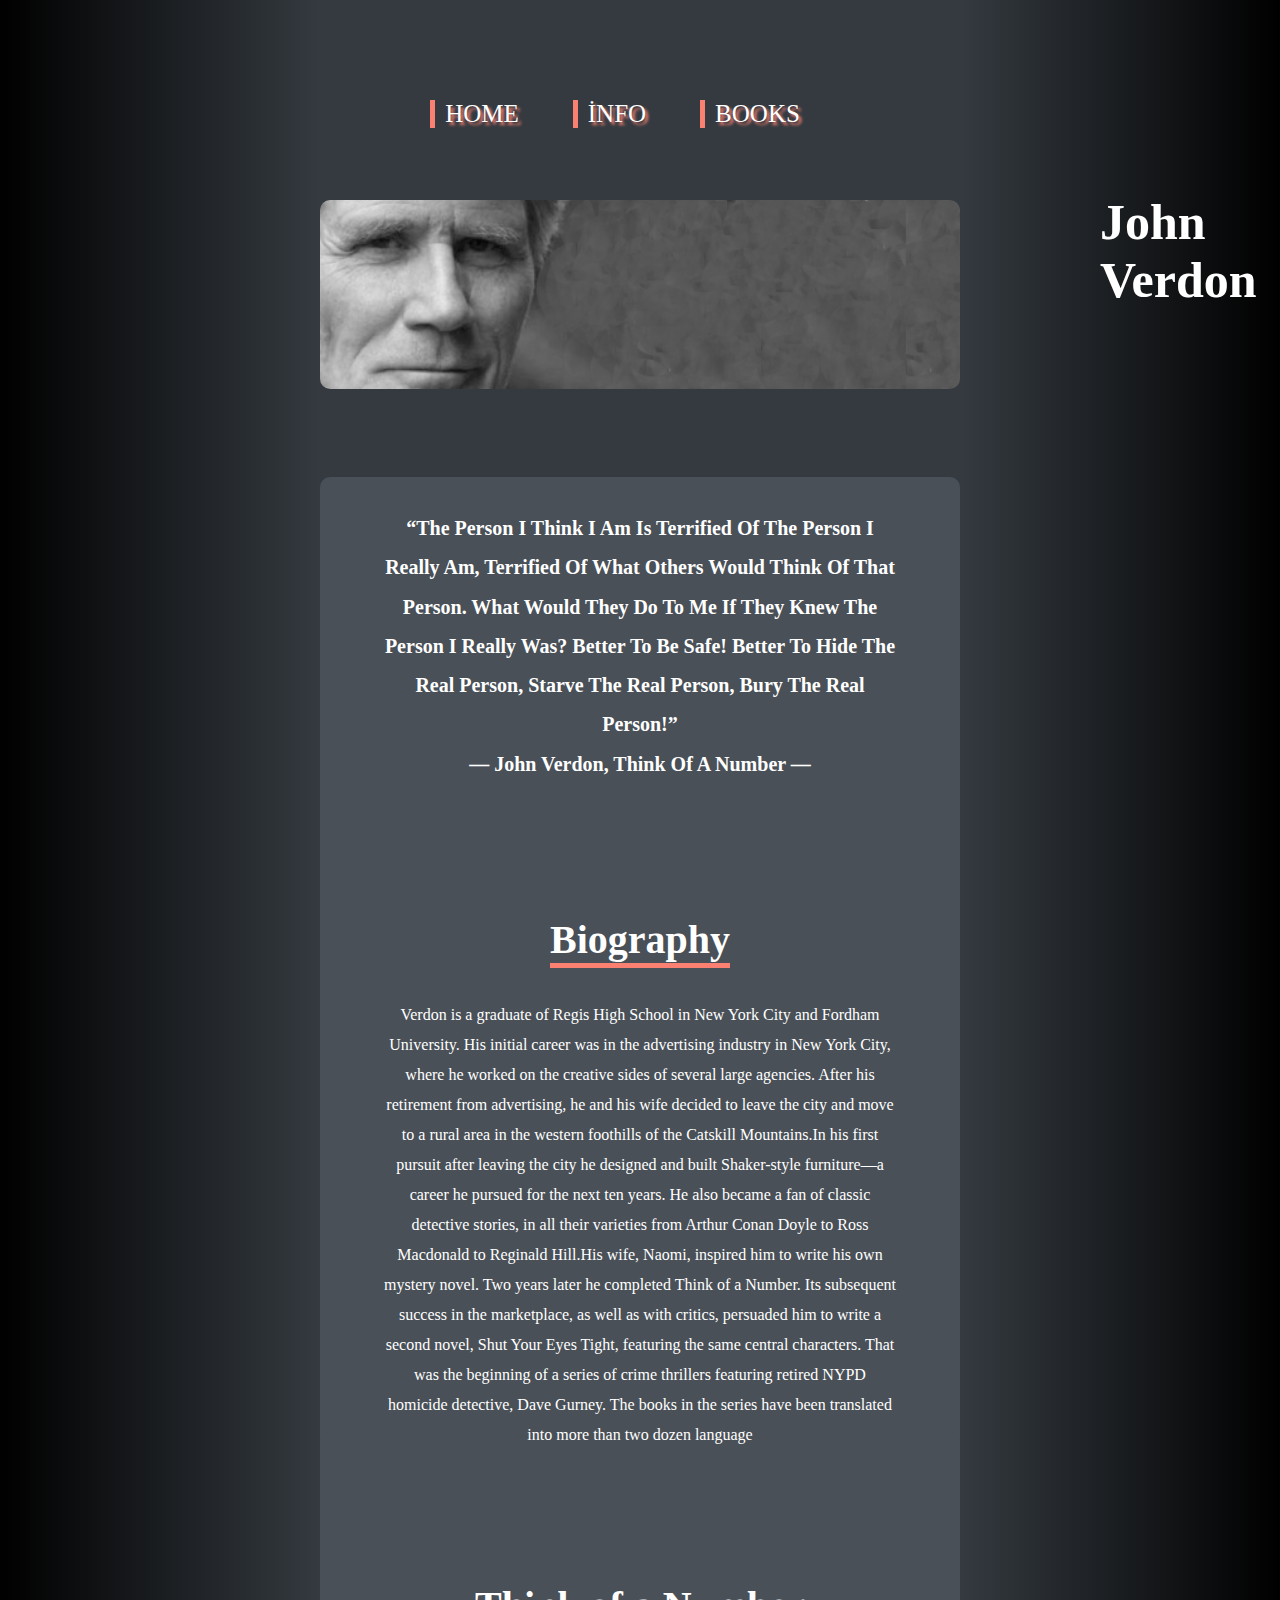
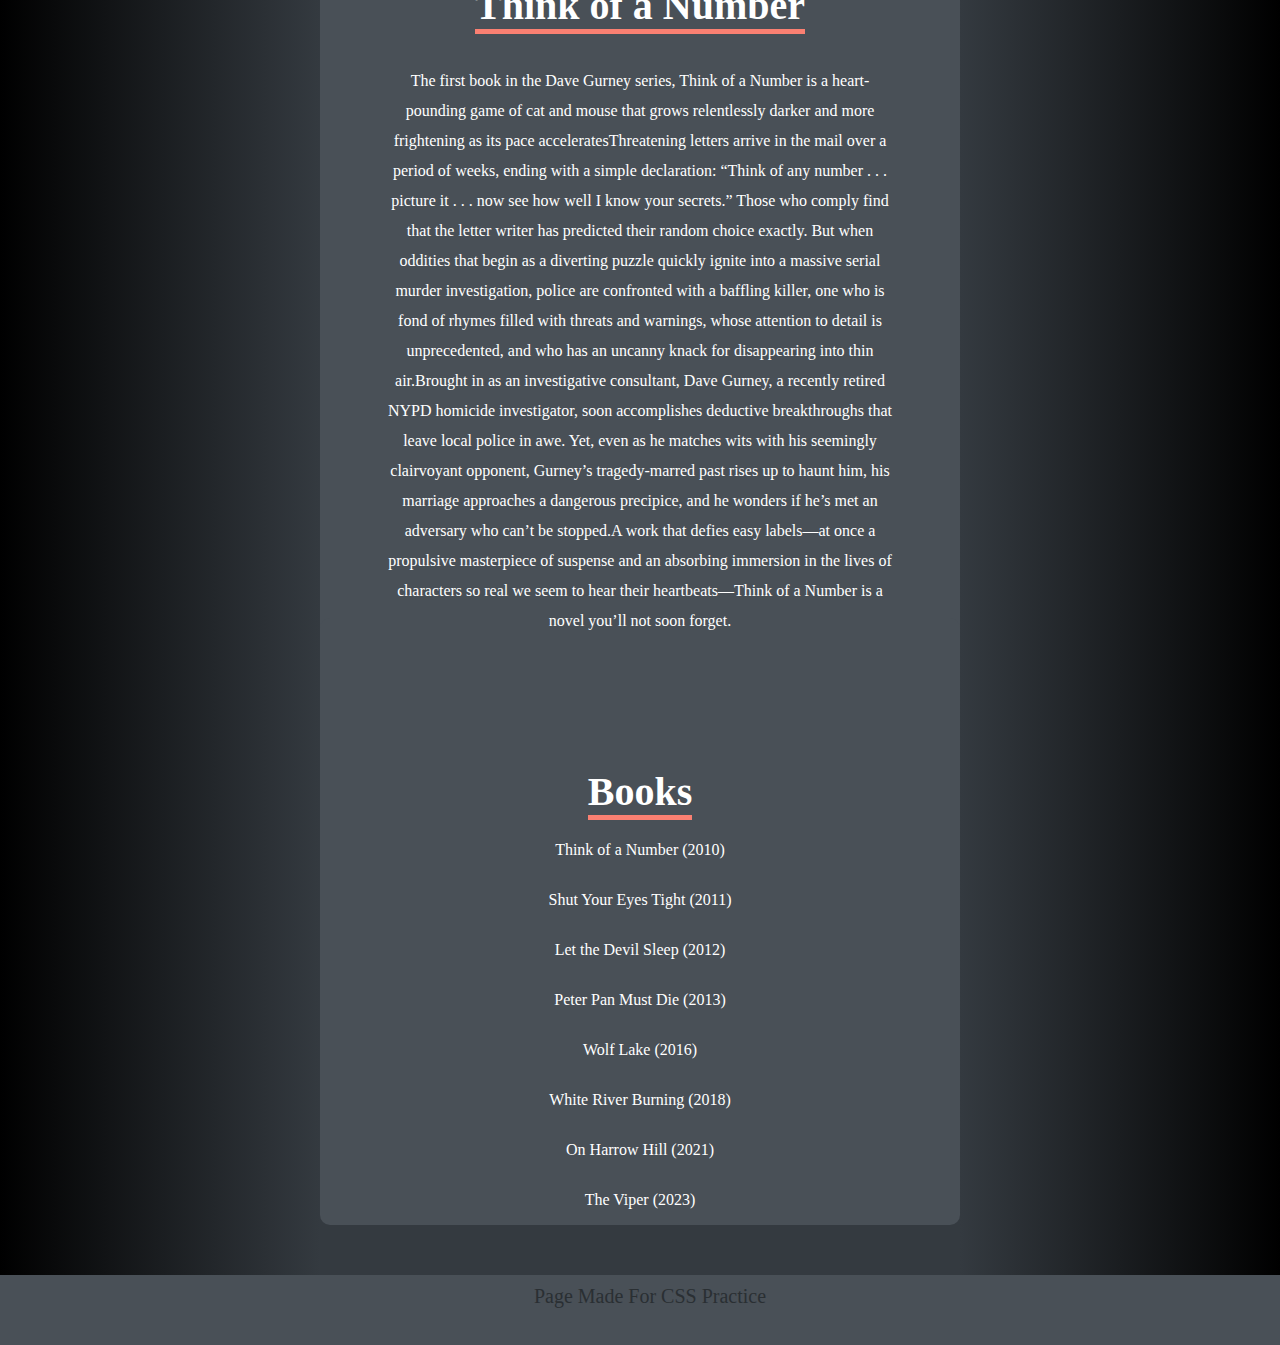
<file: index.html>
<!DOCTYPE html>
<html lang="en">
<head>
    <meta charset="UTF-8">
    <meta name="viewport" content="width=device-width, initial-scale=1.0">
    <title>John Verdon</title>
    <link rel="stylesheet" href="style.css">
</head>
<body>
    <!-- Header - Start -->
     <nav>
        <a href="#home">HOME</a>
        <a href="#info">İNFO</a>
        <a href="#books">BOOKS</a>
     </nav>
    <header>
        <a name="home"></a>
        <img  src="/Ödev-2/johnverdon.jpg" width="50%" alt="">
        <h1>John Verdon</h1>
    </header>
    <!-- Header - End -->

    <!-- Article - Start -->
    <article>
        <a name="info"></a>
        <p class="citation">
            <b>“The person I think I am is terrified of the person I really am, terrified of what others would think of that person. What would they do to me if they knew the person I really was? Better to be safe! Better to hide the real person, starve the real person, bury the real person!”
             <br>― John Verdon, Think of a Number ―</b>
        </p>
    </article>
    <article>
        <h2>Biography</h2>
        <p>Verdon is a graduate of Regis High School in New York City and Fordham University. 
           His initial career was in the advertising industry in New York City, where he worked 
           on the creative sides of several large agencies. After his retirement from advertising,
           he and his wife decided to leave the city and move to a rural area in the western foothills
           of the Catskill Mountains.In his first pursuit after leaving the city he designed and built
           Shaker-style furniture—a career he pursued for the next ten years. He also became a fan of 
           classic detective stories, in all their varieties from Arthur Conan Doyle to Ross Macdonald 
           to Reginald Hill.His wife, Naomi, inspired him to write his own mystery novel. Two years 
           later he completed Think of a Number. Its subsequent success in the marketplace, as well as 
           with critics, persuaded him to write a second novel, Shut Your Eyes Tight, featuring the
           same central characters. That was the beginning of a series of crime thrillers featuring 
           retired NYPD homicide detective, Dave Gurney. The books in the series have been translated 
           into more than two dozen language
        </p>
    </article>
    <article>
        <h2>Think of a Number</h2>
        <p>
            The first book in the Dave Gurney series, Think of a Number is a heart-pounding game of cat
            and mouse that grows relentlessly darker and more frightening as its pace 
            acceleratesThreatening letters arrive in the mail over a period of weeks, ending with a 
            simple declaration: “Think of any number . . . picture it . . . now see how well I know 
            your secrets.” Those who comply find that the letter writer has predicted their random 
            choice exactly. But when oddities that begin as a diverting puzzle quickly ignite into a 
            massive serial murder investigation, police are confronted with a baffling killer, one who
            is fond of rhymes filled with threats and warnings, whose attention to detail is 
            unprecedented, and who has an uncanny knack for disappearing into thin air.Brought in as
            an investigative consultant, Dave Gurney, a recently retired NYPD homicide investigator,
            soon accomplishes deductive breakthroughs that leave local police in awe. Yet, even as 
            he matches wits with his seemingly clairvoyant opponent, Gurney’s tragedy-marred past 
            rises up to haunt him, his marriage approaches a dangerous precipice, and he wonders 
            if he’s met an adversary who can’t be stopped.A work that defies easy labels—at once a 
            propulsive masterpiece of suspense and an absorbing immersion in the lives of characters 
            so real we seem to hear their heartbeats—Think of a Number is a novel you’ll not soon forget.


        </p>
    </article>
    <article class="books">
        <a name="books"></a>
        <h2>Books</h2>
        <ul>
            <li>Think of a Number (2010)</li>
            <li>Shut Your Eyes Tight (2011)</li>
            <li>Let the Devil Sleep (2012)</li>
            <li>Peter Pan Must Die (2013)</li>
            <li>Wolf Lake (2016)</li>
            <li>White River Burning (2018)</li>
            <li>On Harrow Hill (2021)</li>
            <li>The Viper (2023)</li>
        </ul>
    </article>
    <!-- Article - End -->
    <!-- Footer - Start -->
     <footer>
        <p>
            Page Made For CSS Practice
        </p>
     </footer>
     <!-- Footer - End -->
</body>
</html>
</file>
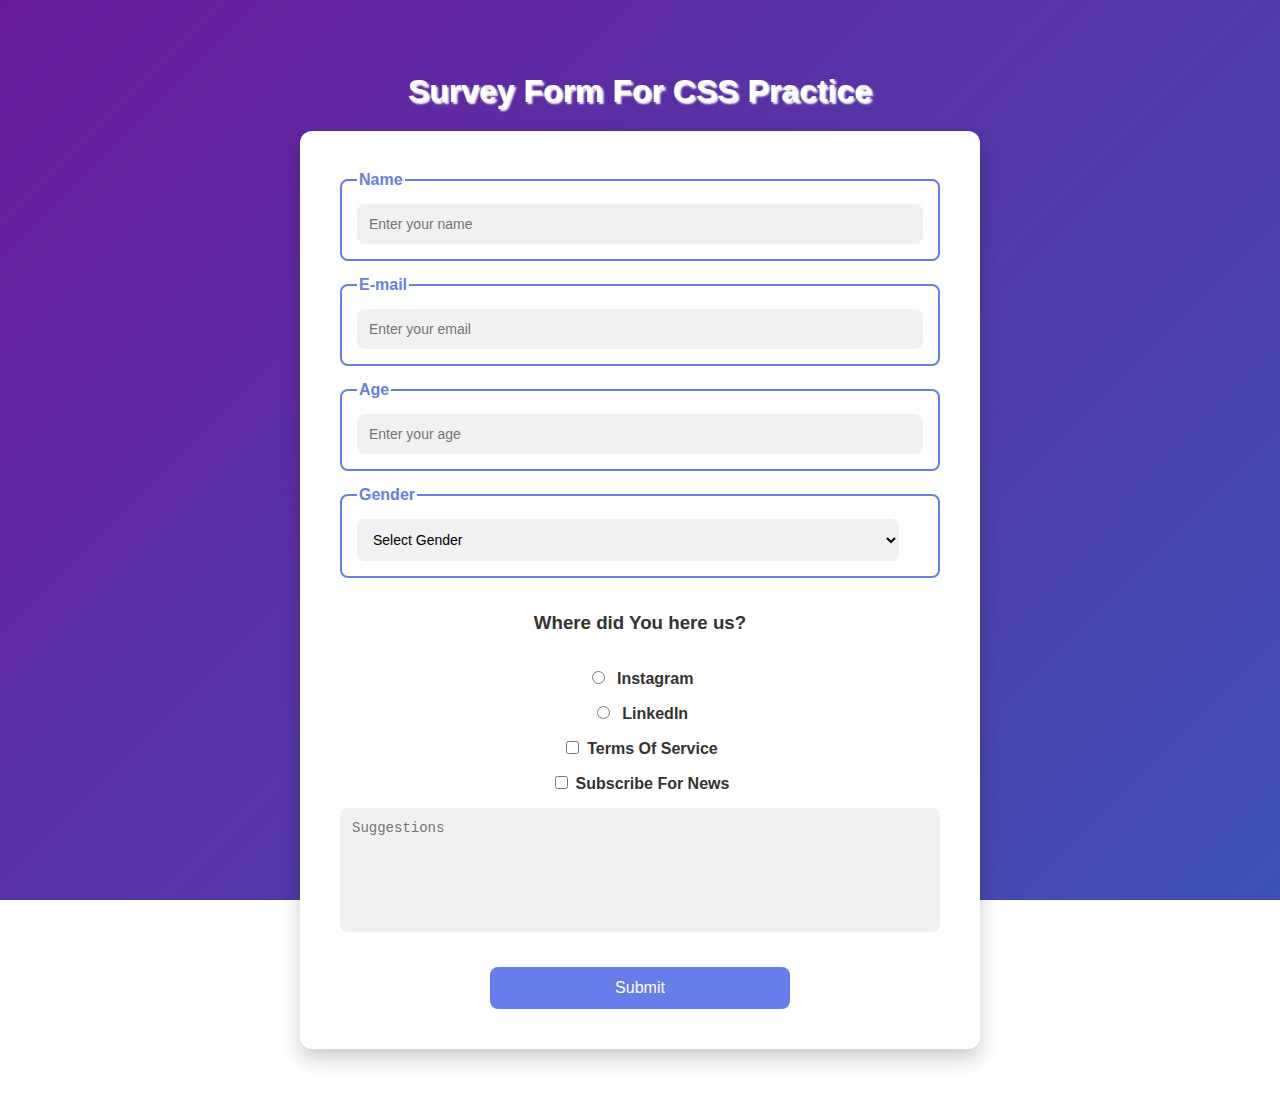
<file: Kayıt-Formu/index.html>
<!DOCTYPE html>
<html lang="en">
<head>
    <meta charset="UTF-8">
    <meta name="viewport" content="width=device-width, initial-scale=1.0">
    <title>Modern Form</title>
    <style>
        /* CSS - Start */
        body {
            font-family: 'Poppins', sans-serif;
            display: flex;
            flex-direction: column;
            align-items: center;
            justify-content: center;
            height: 100vh;
            background: linear-gradient(135deg, #6a1b9a, #3f51b5); /* Mor ve mavi geçişli arka plan */
            margin: 0;
            background-size: cover;
            background-attachment: fixed;
            margin-top: 100px;
            margin-bottom: 100px;
        }
        h1{
            color: #fff;
            text-shadow: 2px 2px 2px;
        }
        h3{
            color: #333;
        }
        p {
            text-align: center;
            color: white;
        }
        form {
            background: white;
            padding: 40px;
            border-radius: 12px;
            box-shadow: 0 10px 20px rgba(0, 0, 0, 0.2);
            width: 50%;
            max-width: 600px;
            display: flex;
            flex-direction: column;
            gap: 15px;
        }
        label {
            font-weight: 600;
            color: #333;
        }
        fieldset {
            border: 2px solid #667eea;
            border-radius: 8px;
            padding: 15px;
            width: 100%;
            box-sizing: border-box;
        }
        legend {
            font-weight: bold;
            color: #667eea;
        }
        input, select, textarea {
            width: calc(100% - 24px);
            padding: 12px;
            border: none;
            border-radius: 8px;
            background: #f1f1f1;
            font-size: 14px;
            outline: none;
            transition: 0.3s;
        }
        input:focus, select:focus, textarea:focus {
            background: #e0e0e0;
        }
        input[type="radio"], input[type="checkbox"] {
            width: auto;
            margin-right: 8px;
        }
        textarea {
            height: 100px;
            resize: none;
        }
        .form-container {
            display: flex;
            flex-direction: column;
            align-items: center;
        }
        input[type="submit"] {
            background: #667eea;
            color: white;
            font-size: 16px;
            cursor: pointer;
            border: none;
            padding: 12px;
            border-radius: 8px;
            transition: 0.3s;
            width: 50%;
            margin-top: 20px;
        }
        input[type="submit"]:hover {
            background: #5563c1;
        }
        /* CSS - End */
    </style>
</head>
<body>
    <!-- Header - Start -->
    <header>
        <h1>Survey Form For CSS Practice</h1>
    </header>
    <!-- Header - End -->
    <!-- Form - Start -->
    <form id="survey-form" class="form-container">
        <fieldset>
            <legend>Name</legend>
            <label id="name-label" for="name"></label>
            <input id="name" type="text" placeholder="Enter your name" required>
        </fieldset>
        
        <fieldset>
            <legend>E-mail</legend>
            <label id="email-label" for="email"></label>
            <input id="email" type="email" placeholder="Enter your email" required>
        </fieldset>
        
        <fieldset>
            <legend>Age</legend>
            <label id="number-label" for="number"></label>
            <input id="number" type="number" min="18" max="99" placeholder="Enter your age" required>
        </fieldset>
        
        <fieldset>
            <legend>Gender</legend>
            <select id="dropdown" name="gender">
                <option value="">Select Gender</option>
                <option value="male">Male</option>
                <option value="female">Female</option>
            </select>
        </fieldset>
        
        <h3>Where did You here us?</h3>
        <label><input type="radio" name="platform" value="instagram"> Instagram</label>
        <label><input type="radio" name="platform" value="linkedin"> LinkedIn</label>  
        <label><input type="checkbox" name="platform" value="reading">Terms Of Service</label>
        <label><input type="checkbox" name="platform" value="sports">Subscribe For News</label>
        
        <textarea id="comments" placeholder="Suggestions"></textarea>
        
        <input id="submit" type="submit" value="Submit">
    </form>
    <!-- Form - End -->
</body>
</html>
</file>
<file: style.css>
*{
    
    margin: 0;
    padding: 0;
}
body{
    background: rgb(0,0,0);
    background: linear-gradient(90deg, rgba(0,0,0,1) 0%, rgba(52,58,64,1) 25%, rgba(52,58,64,1) 75%, rgba(0,0,0,1) 100%);
}
header{
    display: inline;
    position: relative;
    margin: 25%; 
}
header img{
    border-radius: 10px;
}
header h1{
    display: inline block;
    position: relative;
    margin-left: 1100px;
    bottom: 200px;
    background-color: transparent;
    color: #fff;
    font-size: 50px;
    font-family: cursive ;
}
nav{ 
    width: 100%;
    height: 200px;
    text-align: center;
    color: #fff;
    text-decoration: none;
}
nav a{
    display: inline-block;
    margin-top: 100px;  
    font-size: 25px;    
    color: #fff;
    text-decoration: none;
    padding: 0px 50px 0 10px;
    text-shadow: 3px 3px 3px salmon;
    border-left: 5px solid salmon;
}
nav a:hover{
    font-size: 28px;
}
article{
    width: 50%;
    margin: -50px 25%;
    background-color: #495057;
    border-radius: 10px;
    text-align: center;
    color: #fff;
}
article h2{
    display: inline-block ;
    margin-top: 150px;   
    font-size: 40px;
    border-bottom: 5px solid salmon ;
}
article p{
    padding: 5% 10%;
    line-height: 30px;
}
article ul{
    display: inline;
    line-height: 50px;
    list-style: none;
}
.citation{
    font-size: 20px;
    text-transform: capitalize;
    line-height: 3cap;
}
.books li:hover{
    font-size: 20px;
    border-bottom: 5px solid salmon ;
    border-top: 5px solid salmon;
}
footer{
   width: 100%;
   height: 50px;
   background-color: #495057;
   color: rgb(42, 47, 51);
   text-align: center;
   font-size: 20px;
   margin-top: 100px;
   padding: 10px;
}
footer p:hover{
    color: salmon;
}
</file>
